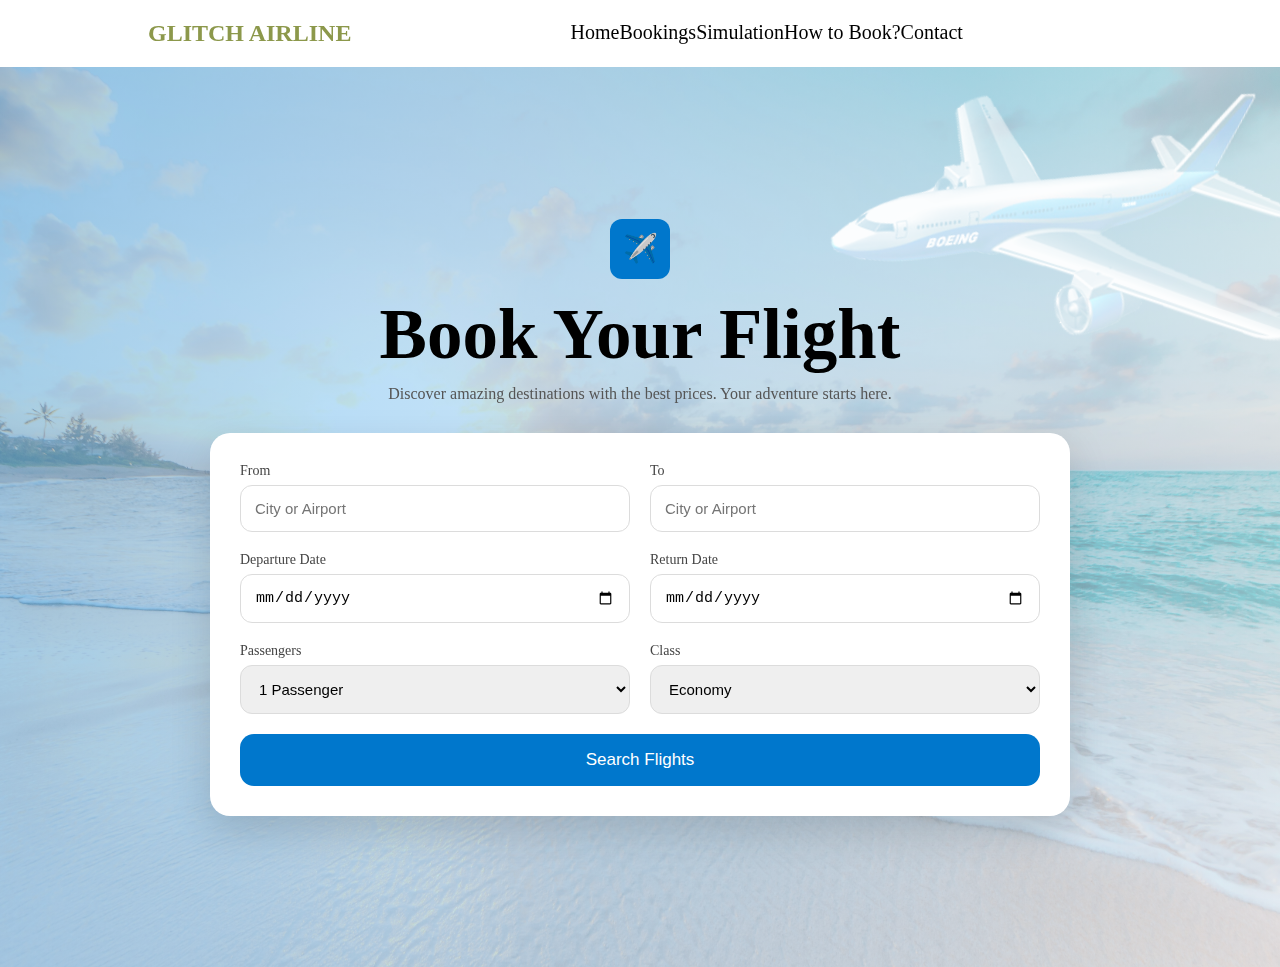
<file: bookingpage.html>
<!DOCTYPE html>
<html lang="en">
<head>
    <meta charset="UTF-8">
    <meta name="viewport" content="width=device-width, initial-scale=1.0">
    <title>Book Your Flight</title>
    <link rel="stylesheet" href="style.css">
</head>
<body>
<header class="navbar">
    <div class="logo">
      <span>Glitch Airline</span>
    </div>
    <nav class="icons">
      <a href="index.html">Home</a>
      <a href="bookingpage.html">Bookings</a>
      <a href="simulation.html">Simulation</a>
      <a href="how_to_book.html">How to Book?</a>
      <a href="contact.html">Contact</a>
    </nav>
  </header>
<section class="hero">
    <div class="overlay"></div>

    <!-- Plane Image -->
    <img src="plane.png" class="plane" alt="plane">

    <div class="content">
        <div class="icon">✈️</div>
        <h1>Book Your Flight</h1>
        <p>Discover amazing destinations with the best prices. Your adventure starts here.</p>

        <div class="card">
            <div class="row">
                <div class="field">
                    <label>From</label>
                    <input type="text" placeholder="City or Airport">
                </div>
                <div class="field">
                    <label>To</label>
                    <input type="text" placeholder="City or Airport">
                </div>
            </div>

            <div class="row">
                <div class="field">
                    <label>Departure Date</label>
                    <input type="date">
                </div>
                <div class="field">
                    <label>Return Date</label>
                    <input type="date">
                </div>
            </div>

            <div class="row">
                <div class="field">
                    <label>Passengers</label>
                    <select>
                        <option>1 Passenger</option>
                        <option>2 Passengers</option>
                        <option>3 Passengers</option>
                    </select>
                </div>
                <div class="field">
                    <label>Class</label>
                    <select>
                        <option>Economy</option>
                        <option>Business</option>
                        <option>First Class</option>
                    </select>
                </div>
            </div>

            <button class="btn">Search Flights</button>
        </div>
    </div>
</section>

</body>
</html>
</file>
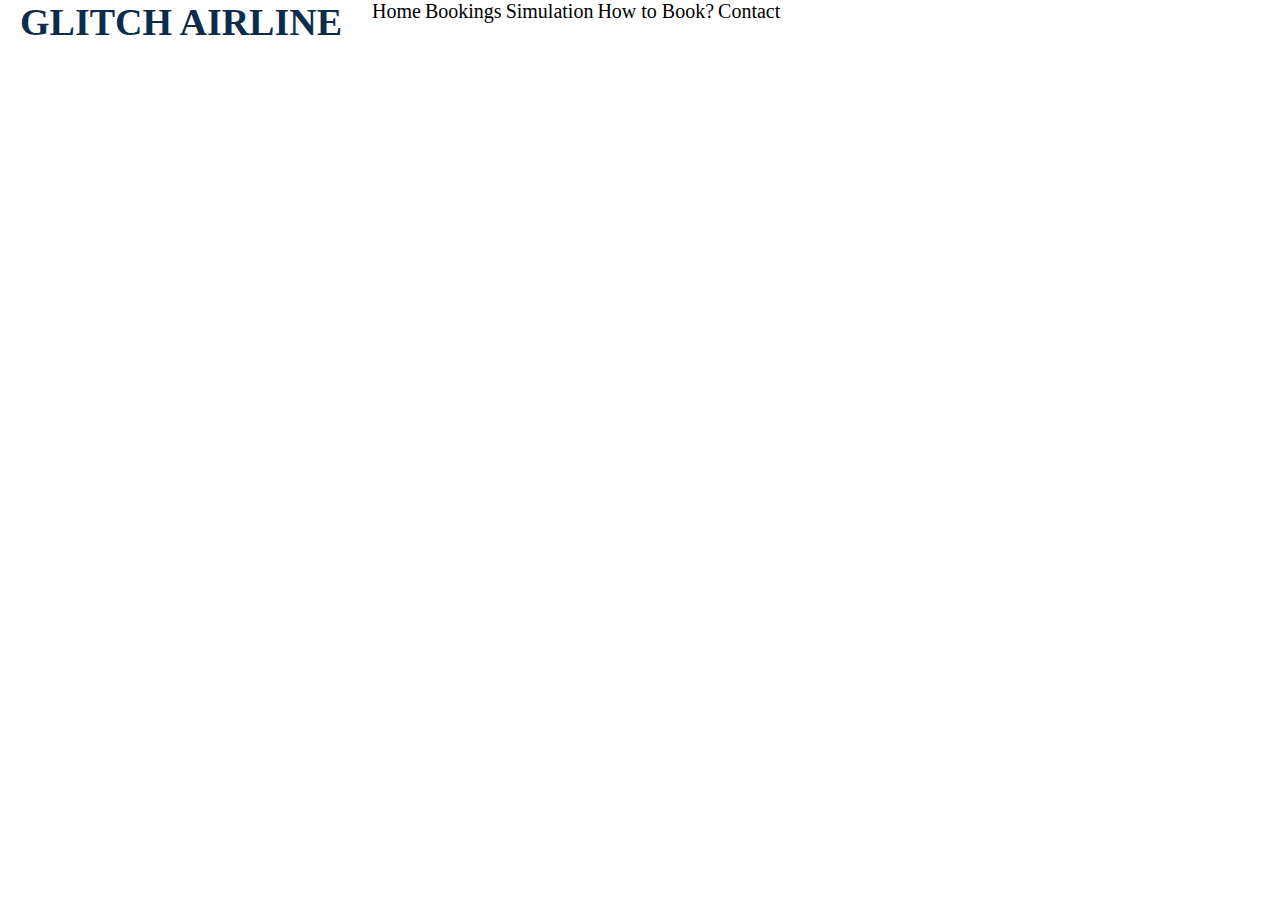
<file: contact.html>
<!DOCTYPE html>
<html>
<head>
  <title>Glitch Airline</title>
  <link rel="stylesheet" href="style.css">
</head>
<body>
  <div class="navbar">
  <div class="logo">
    <h1>Glitch Airline</h1>
  </div>
  <div class="icons">
    <a href="index.html">Home</a>
    <a href="bookingpage.html">Bookings</a>
    <a href="simulation.html">Simulation</a>
    <a href="how_to_book.html">How to Book?</a>
    <a href="contact.html">Contact</a>
  </div>
  </div>
</body>
</html>
</file>
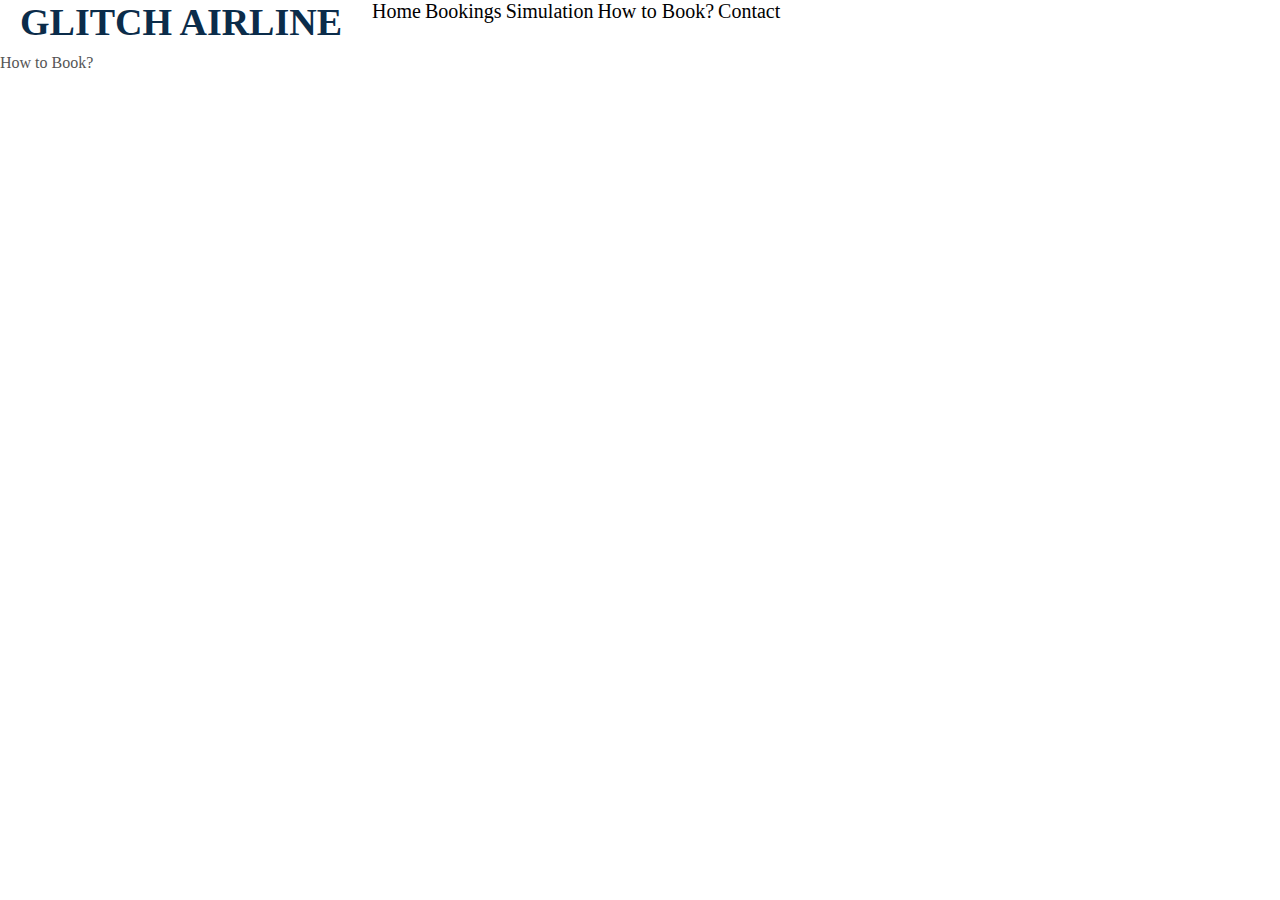
<file: how_to_book.html>
<!DOCTYPE html>
<html>
<head>
  <title>Glitch Airline</title>
  <link rel="stylesheet" href="style.css">
</head>
<body>
  <div class="navbar">
  <div class="logo">
    <h1>Glitch Airline</h1>
  </div>
  <div class="icons">
    <a href="index.html">Home</a>
    <a href="bookingpage.html">Bookings</a>
    <a href="simulation.html">Simulation</a>
    <a href="how_to_book.html">How to Book?</a>
    <a href="contact.html">Contact</a>
  </div>
  </div>
  <p>How to Book?</p>
</body>
</html>
</file>
<file: style.css>
/* Index Style */
* {
    padding: 0;
    margin: 0;
    box-sizing: border-box;
    list-style: none;
    text-decoration: none;
}
.index-body {
    background-image: url("bg-index.png");
    font-family: "Lato", sans-serif;

    background-position: center;
    background-repeat: no-repeat;
    background-size: cover;
    background-attachment: fixed;

    min-height: 100vh;  
    overflow-x: hidden;
    overflow-y: auto;
}




:root {
    --black-color:  #000000;
    --white-color: #ffffff;
    --main-color:#8c984b;
    --dark-color:#595f39;
    --glass-bg: rgba(255,255,255,0.1);
    --h1-font:"Quattrocento",serif;;
}

header{
    display: flex;
    align-items: center;
    justify-content: space-between;
    padding: 20px 10%;
}
header i {
    font-size: 30px;
    padding-right: 10px;
    color: var(--main-color);
}
.logo {
    font-size: 24px;
    font-weight: bolder;
    color: var(--main-color);
    text-transform: uppercase;
    padding-left: 20px;

}
nav {
    flex: 1;
    display: flex;
    justify-content: center;
}
.navbar {
    display: flex;
    gap: 30px;
}
.navbar a{
    display: inline-block;
    font-size:20px;
    font-weight: 500;
    color: var(--black-color);
    border-bottom: 2px solid transparent;
    transition: all .8s ease;
}
.navbar a:hover {
    border-bottom: 2px solid var(--main-color);
}
.menu-icon {
    font-size: 24px;
    cursor: pointer;
    display: none;
}

.left-section {
    width: 50%;
    padding: 150px 150px;

}
.content{
    padding-top: 10px;
    padding-bottom: 20px;
    
}
.content h1 {
    font-size: 71px;
    color: #000000;
}
.content span {
    color: var(--main-color);
}

.btn-group {
    display: flex;
    gap: 50px;
    padding-left: 40px;
    padding-top: 20px;
}

.btn-group a {
    display: flex;
    justify-content: center;
    align-items: center;
    
    
    height: 50px;
    width: 140px; 
    border-radius: 50px;
    
    color: var(--black-color); 
    border: 2px solid var(--main-color);
    font-weight: 600;
    text-decoration: none;
    letter-spacing: 0.5px;
    
    
    transition: all 0.3s ease;
    box-shadow: 0 4px 6px rgba(0, 0, 0, 0.1);
}


.btn-group a:hover {
    background-color: var(--dark-color);
    color: white;
    transform: translateY(-3px); 
    box-shadow: 0 6px 12px rgba(0, 0, 0, 0.15);
}
.main-container {
    display: flex;
    height: calc(100vh - 100px);
}


.right-section {
    width: 50%;
    position: relative;
    overflow: hidden;
}

.right-section img {
    position: absolute;
    top: 35%;           
    left: 100%;

    width: 700px;

    transform: translateY(-50%) translateX(0) rotate(-20deg);

    animation: flyPlane 7s ease-in-out infinite;
}




@keyframes flyPlane {
    from {
        transform: translateY(-50%) translateX(0) rotate(-20deg);
    }
    to {
        transform: translateY(-50%) translateX(-60vw) rotate(-20deg);
    }
}






/* HERO SECTION */
.hero {
    position: relative;
    min-height: 100vh;
    background: url("./bg.jpg") center/cover no-repeat;
    display: flex;
    align-items: center;
    justify-content: center;
}

/* BACKGROUND OVERLAY */
.overlay {
    position: absolute;
    inset: 0;
    background: linear-gradient(
        to right,
        rgba(124, 201, 255, 0.6),
        rgba(234, 246, 255, 0.6)
    );
    z-index: 1;
}

/* PLANE IMAGE */
.plane {
    position: absolute;
    right: -80px;
    top: 15%;
    width: 520px;

    transform: translateY(-50%) rotate(18deg);

    /* GLASS EFFECT */
    opacity: 3.45;
    filter: blur(0.3px) brightness(1.1) contrast(0.9);
    mix-blend-mode: screen;

    z-index: 3;
    pointer-events: none;
}


/* MAIN CONTENT */
.content {
    position: relative;
    z-index: 2;
    text-align: center;
    padding: 20px;
    width: 100%;
    max-width: 900px;
}

.icon {
    width: 60px;
    height: 60px;
    background: #0077cc;
    color: #fff;
    display: flex;
    align-items: center;
    justify-content: center;
    margin: 0 auto 15px;
    border-radius: 12px;
    font-size: 28px;
}

h1 {
    font-size: 38px;
    color: #0b2c4a;
    margin-bottom: 10px;
}

p {
    color: #555;
    margin-bottom: 30px;
}

/* CARD */
.card {
    background: #fff;
    border-radius: 20px;
    padding: 30px;
    box-shadow: 0 15px 40px rgba(0,0,0,0.15);
}

.row {
    display: flex;
    gap: 20px;
    margin-bottom: 20px;
}

.field {
    flex: 1;
    text-align: left;
}

label {
    font-size: 14px;
    color: #444;
    margin-bottom: 6px;
    display: block;
}

input,
select {
    width: 100%;
    padding: 14px;
    border-radius: 12px;
    border: 1px solid #dcdcdc;
    font-size: 15px;
    outline: none;
}

input:focus,
select:focus {
    border-color: #0077cc;
}

/* BUTTON */
.btn {
    width: 100%;
    padding: 16px;
    border: none;
    border-radius: 14px;
    background: #0077cc;
    color: #fff;
    font-size: 17px;
    cursor: pointer;
    transition: 0.3s;
}

.btn:hover {
    background: #005fa3;
}

/* RESPONSIVE */
@media (max-width: 768px) {
    .row {
        flex-direction: column;
    }

    h1 {
        font-size: 30px;
    }

    .plane {
        display: none;
    }
}


/* ----contact page css--- */
.contactus{
    display:flex;
    flex-direction: column;
    justify-content: center;
    align-items: center;
    margin: 10%;  
}
.bgCU{
     position: absolute;
     z-index: 1;
     color: gray;
    /* filter: blur(3.3px) contrast(0); */
}
#CU{
    font-size: 65px;
    opacity: 0.1;
}
.WTBAP{
    position: absolute;
    z-index: 2;
    font-size: 18px;
    padding-top: 0%;
    padding-bottom: 8px;
    margin-top: 0%;
    color:#595f39;
    /* color: #002d5b; */
}
.para{
    margin-top: 300px;
    text-align: center;
    color:gray
    
}
.btns{
    display: flex;
    gap:30px;
}
.btns button{
    background-color:#8c984b;
    /* background-color: #c7dff6; */
    color: rgba(47, 47, 48, 0.89);
    border-radius: 20px;
    padding: 10px;
    padding-left:18px ;
    padding-right: 18px;
    border-color:#595f39;
    /* border-color: #005fa3; */
}
button:hover{
    background-color:#595f39;
    /* background-color: #002d5b; */
    color: #fff;
}
</file>
